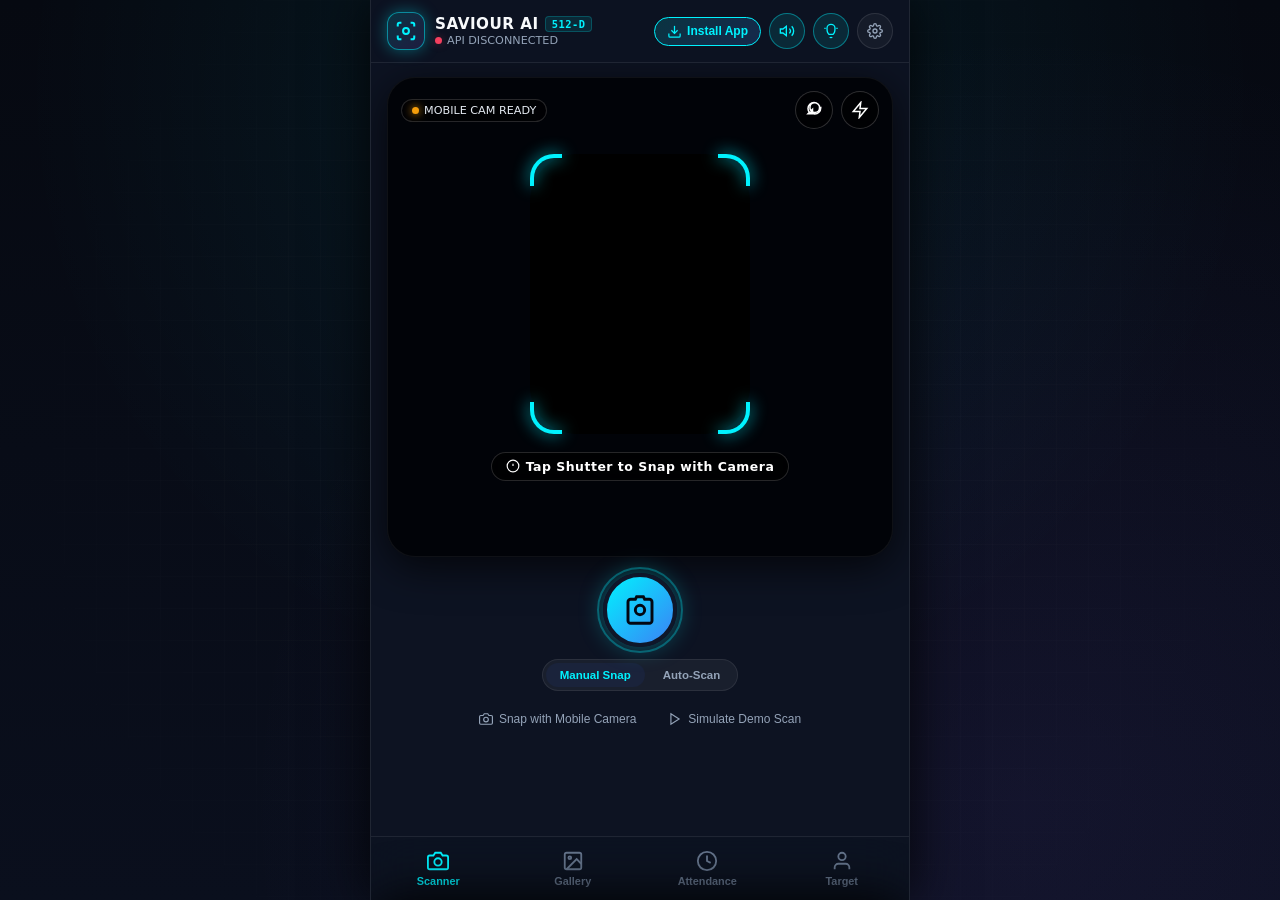
<file: index.html>
<!-- Saviour AI Mobile App v2.1 Deployment: 2026-11-22 14:40:46 UTC -->
<!DOCTYPE html>
<html lang="en">
<head>
  <meta charset="UTF-8">
  <meta name="viewport" content="width=device-width, initial-scale=1.0, maximum-scale=1.0, user-scalable=no, viewport-fit=cover">
  <title>Saviour AI Â· Biometric Facial Recognition</title>

  <!-- PWA & Mobile App Meta Tags -->
  <link rel="manifest" href="manifest.webmanifest">
  <link rel="icon" type="image/svg+xml" href="icons/favicon.svg">
  <link rel="apple-touch-icon" href="icons/apple-touch-icon.png">
  <meta name="theme-color" content="#070a12">
  <meta name="apple-mobile-web-app-capable" content="yes">
  <meta name="apple-mobile-web-app-status-bar-style" content="black-translucent">
  <meta name="apple-mobile-web-app-title" content="Saviour AI">
  <meta name="mobile-web-app-capable" content="yes">
  <meta name="application-name" content="Saviour AI">
  <meta name="description" content="Mobile Deep Face Feature Extraction & Biometric Authentication using ArcFace 512-D ONNX.">

  <!-- Core Stylesheet -->
  <link rel="stylesheet" href="style.css">
</head>
<body>

  <!-- Ambient Backdrop -->
  <div class="ambient-bg">
    <div class="ambient-grid"></div>
  </div>

  <!-- Mobile Application Main Shell (Full Screen on Mobile, Clean Centered on Desktop) -->
  <div class="app-main-layout">

    <!-- Top Mobile Header -->
    <header class="app-header">
      <div class="brand-section">
        <div class="brand-icon-badge">
          <svg width="22" height="22" viewBox="0 0 24 24" fill="none" stroke="currentColor" stroke-width="2.2">
            <path d="M3 7V5a2 2 0 0 1 2-2h2"></path>
            <path d="M17 3h2a2 2 0 0 1 2 2v2"></path>
            <path d="M21 17v2a2 2 0 0 1-2 2h-2"></path>
            <path d="M7 21H5a2 2 0 0 1-2-2v-2"></path>
            <circle cx="12" cy="12" r="3.2"></circle>
          </svg>
        </div>
        <div class="brand-text">
          <h1>SAVIOUR AI <span class="model-tag">512-D</span></h1>
          <div class="system-status-indicator">
            <span class="status-dot" id="header-status-dot"></span>
            <span id="header-status-text">CONNECTING...</span>
          </div>
        </div>
      </div>

      <div class="header-actions">
        <!-- Quick Install Button (Adds App Icon to Phone Home Screen) -->
        <button class="btn-install-header" id="btn-install-header" onclick="triggerAppInstall()" title="Install as Mobile App">
          <svg width="15" height="15" viewBox="0 0 24 24" fill="none" stroke="currentColor" stroke-width="2">
            <path d="M21 15v4a2 2 0 0 1-2 2H5a2 2 0 0 1-2-2v-4"></path>
            <polyline points="7 10 12 15 17 10"></polyline>
            <line x1="12" y1="15" x2="12" y2="3"></line>
          </svg>
          <span>Install App</span>
        </button>

        <button class="btn-icon-round" id="btn-sound-toggle" title="Toggle Biometric Sound">
          <svg id="sound-icon" width="16" height="16" viewBox="0 0 24 24" fill="none" stroke="currentColor" stroke-width="2">
            <polygon points="11 5 6 9 2 9 2 15 6 15 11 19 11 5"></polygon>
            <path d="M19.07 4.93a10 10 0 0 1 0 14.14M15.54 8.46a5 5 0 0 1 0 7.07"></path>
          </svg>
        </button>

        <button class="btn-icon-round" id="btn-haptic-toggle" title="Toggle Vibration">
          <svg width="16" height="16" viewBox="0 0 24 24" fill="none" stroke="currentColor" stroke-width="2">
            <path d="M18 8a6 6 0 0 0-12 0c0 7 3 9 3 9h6s3-2 3-9"></path>
            <path d="M13.73 21a2 2 0 0 1-3.46 0"></path>
            <line x1="2" y1="8" x2="4" y2="8"></line>
            <line x1="20" y1="8" x2="22" y2="8"></line>
          </svg>
        </button>

        <button class="btn-icon-round" id="btn-open-settings" onclick="openSettingsModal()" title="API Config">
          <svg width="16" height="16" viewBox="0 0 24 24" fill="none" stroke="currentColor" stroke-width="2">
            <circle cx="12" cy="12" r="3"></circle>
            <path d="M19.4 15a1.65 1.65 0 0 0 .33 1.82l.06.06a2 2 0 0 1 0 2.83 2 2 0 0 1-2.83 0l-.06-.06a1.65 1.65 0 0 0-1.82-.33 1.65 1.65 0 0 0-1 1.51V21a2 2 0 0 1-2 2 2 2 0 0 1-2-2v-.09A1.65 1.65 0 0 0 9 19.4a1.65 1.65 0 0 0-1.82.33l-.06.06a2 2 0 0 1-2.83 0 2 2 0 0 1 0-2.83l.06-.06a1.65 1.65 0 0 0 .33-1.82 1.65 1.65 0 0 0-1.51-1H3a2 2 0 0 1-2-2 2 2 0 0 1 2-2h.09A1.65 1.65 0 0 0 4.6 9a1.65 1.65 0 0 0-.33-1.82l-.06-.06a2 2 0 0 1 0-2.83 2 2 0 0 1 2.83 0l.06.06a1.65 1.65 0 0 0 1.82.33H9a1.65 1.65 0 0 0 1-1.51V3a2 2 0 0 1 2-2 2 2 0 0 1 2 2v.09a1.65 1.65 0 0 0 1 1.51 1.65 1.65 0 0 0 1.82-.33l.06-.06a2 2 0 0 1 2.83 0 2 2 0 0 1 0 2.83l-.06.06a1.65 1.65 0 0 0-.33 1.82V9a1.65 1.65 0 0 0 1.51 1H21a2 2 0 0 1 2 2 2 2 0 0 1-2 2h-.09a1.65 1.65 0 0 0-1.51 1z"></path>
          </svg>
        </button>
      </div>
    </header>

    <!-- PWA Install Banner (Mobile Phone Banner) -->
    <div class="pwa-install-banner" id="pwa-install-banner">
      <div class="pwa-banner-left">
        <svg width="20" height="20" viewBox="0 0 24 24" fill="none" stroke="#00f2fe" stroke-width="2">
          <rect x="5" y="2" width="14" height="20" rx="2" ry="2"></rect>
          <line x1="12" y1="18" x2="12.01" y2="18"></line>
        </svg>
        <span>Install as Mobile App (Open from Home Screen Icon)</span>
      </div>
      <button class="pwa-banner-btn" id="btn-install-pwa" onclick="triggerAppInstall()">Install</button>
    </div>

    <!-- Main Content Area -->
    <main class="app-content">

      <!-- ==============================================
           TAB 1: LIVE BIOMETRIC SCANNER (CAMERA)
           ============================================== -->
      <section class="app-view active" id="view-scanner">
        <div class="scanner-view-container">

          <!-- Hidden Native Mobile Camera Input Fallback -->
          <input type="file" id="native-camera-input" accept="image/*" capture="user" style="display:none;" onchange="handleNativeCameraCapture(event)">

          <div class="camera-card">
            <!-- Camera Flash Animation -->
            <div class="camera-flash" id="camera-flash"></div>

            <!-- Live Video Element -->
            <video id="camera-video" autoplay playsinline muted></video>
            <canvas id="camera-canvas"></canvas>

            <!-- Floating Top Controls Overlay -->
            <div class="camera-top-toolbar">
              <div class="camera-tool-pill">
                <span class="status-dot active" id="cam-status-dot"></span>
                <span id="camera-mode-status">CAMERA READY</span>
              </div>
              <div class="camera-controls-right">
                <button class="btn-cam-tool" id="btn-flip-camera" title="Flip Camera">
                  <svg width="18" height="18" viewBox="0 0 24 24" fill="none" stroke="currentColor" stroke-width="2">
                    <path d="M20 10c0-4.418-3.582-8-8-8s-8 3.582-8 8c0 1.942.693 3.722 1.849 5.109l-1.849 1.891h6v-6l-1.932 1.976c-.928-1.121-1.488-2.56-1.488-4.085 0-3.535 2.865-6.4 6.4-6.4s6.4 2.865 6.4 6.4-2.865 6.4-6.4 6.4c-1.525 0-2.964-.56-4.085-1.488l-1.42 1.42c1.472 1.258 3.393 2.068 5.505 2.068 4.418 0 8-3.582 8-8z"></path>
                  </svg>
                </button>
                <button class="btn-cam-tool" id="btn-torch-toggle" title="Flashlight">
                  <svg width="18" height="18" viewBox="0 0 24 24" fill="none" stroke="currentColor" stroke-width="2">
                    <polygon points="13 2 3 14 12 14 11 22 21 10 12 10 13 2"></polygon>
                  </svg>
                </button>
              </div>
            </div>

            <!-- Face ID Reticle Overlay -->
            <div class="face-reticle-overlay">
              <div class="reticle-frame" id="reticle-frame">
                <div class="reticle-corner tl"></div>
                <div class="reticle-corner tr"></div>
                <div class="reticle-corner bl"></div>
                <div class="reticle-corner br"></div>

                <!-- Animated Laser Sweep Line -->
                <div class="biometric-laser" id="biometric-laser"></div>
              </div>

              <div class="reticle-prompt" id="reticle-prompt">
                <svg width="14" height="14" viewBox="0 0 24 24" fill="none" stroke="currentColor" stroke-width="2">
                  <circle cx="12" cy="12" r="10"></circle>
                  <path d="M12 8v4"></path>
                  <path d="M12 16h.01"></path>
                </svg>
                <span id="prompt-text">Align Face In Viewfinder</span>
              </div>
            </div>

          </div>

          <!-- Scanner Controls -->
          <div class="scanner-controls-area">
            <!-- Shutter Button (Snap) -->
            <div class="shutter-button-wrap">
              <div class="shutter-glow-ring" id="shutter-ring"></div>
              <button class="btn-shutter-trigger" id="btn-shutter" title="Capture and Verify Face">
                <svg viewBox="0 0 24 24" fill="none" stroke="currentColor" stroke-width="2.2">
                  <circle cx="12" cy="12" r="3.5"></circle>
                  <path d="M19 4h-3.5l-1-2h-5l-1 2H5a2 2 0 0 0-2 2v14a2 2 0 0 0 2 2h14a2 2 0 0 0 2-2V6a2 2 0 0 0-2-2z"></path>
                </svg>
              </button>
            </div>

            <!-- Mode Selector: Manual Snap vs Continuous Auto-Scan -->
            <div class="scan-mode-toggle-pill">
              <button class="mode-pill-btn active" id="btn-mode-manual" onclick="setScanMode('manual')">Manual Snap</button>
              <button class="mode-pill-btn" id="btn-mode-auto" onclick="setScanMode('auto')">Auto-Scan</button>
            </div>

            <div class="sub-actions-row">
              <button class="btn-text-action" onclick="document.getElementById('native-camera-input').click()">
                <svg width="14" height="14" viewBox="0 0 24 24" fill="none" stroke="currentColor" stroke-width="2"><path d="M23 19a2 2 0 0 1-2 2H3a2 2 0 0 1-2-2V8a2 2 0 0 1 2-2h4l2-3h6l2 3h4a2 2 0 0 1 2 2z"></path><circle cx="12" cy="13" r="4"></circle></svg>
                Snap with Mobile Camera
              </button>
              <button class="btn-text-action" onclick="runDemoVerification()">
                <svg width="14" height="14" viewBox="0 0 24 24" fill="none" stroke="currentColor" stroke-width="2"><polygon points="5 3 19 12 5 21 5 3"></polygon></svg>
                Simulate Demo Scan
              </button>
            </div>
          </div>

        </div>
      </section>

      <!-- ==============================================
           TAB 2: PHOTO GALLERY / UPLOAD IMAGE
           ============================================== -->
      <section class="app-view" id="view-upload">
        <div class="upload-view-container">

          <input type="file" id="file-picker" accept="image/*,.heic,.heif" style="display: none;" onchange="handleFilePicked(event)">

          <div class="upload-dropzone" id="upload-dropzone">
            <!-- Idle State -->
            <div class="dropzone-idle-content" id="dropzone-idle" onclick="document.getElementById('file-picker').click()">
              <div class="dropzone-icon-ring">
                <svg width="32" height="32" viewBox="0 0 24 24" fill="none" stroke="currentColor" stroke-width="2">
                  <rect x="3" y="3" width="18" height="18" rx="2" ry="2"></rect>
                  <circle cx="8.5" cy="8.5" r="1.5"></circle>
                  <polyline points="21 15 16 10 5 21"></polyline>
                </svg>
              </div>
              <h3>Select Photo from Phone / Device</h3>
              <p>Tap to browse gallery or drag & drop (JPEG, PNG, WEBP, HEIC)</p>
              <span class="btn-mini" style="margin-top: 6px; background: rgba(0, 242, 254, 0.15); color: var(--accent-cyan); font-weight: 700;">Browse Files</span>
            </div>

            <!-- Preview State -->
            <div class="preview-container" id="preview-container">
              <img id="image-preview" alt="Biometric Target Preview">
              <canvas id="upload-overlay-canvas"></canvas>

              <!-- Upload Scanning Laser Overlay -->
              <div class="upload-scan-overlay" id="upload-scan-overlay">
                <div class="upload-laser-bar"></div>
                <div class="upload-scan-text">EXTRACTING 512-D VECTORS...</div>
              </div>
            </div>
          </div>

          <div class="upload-action-row">
            <button class="btn-primary-action" id="btn-scan-upload" onclick="analyzeUploadedPhoto()" disabled>
              <svg width="18" height="18" viewBox="0 0 24 24" fill="none" stroke="currentColor" stroke-width="2">
                <circle cx="11" cy="11" r="8"></circle>
                <line x1="21" y1="21" x2="16.65" y2="16.65"></line>
              </svg>
              <span id="btn-scan-upload-text">Scan & Verify Identity</span>
            </button>
            <button class="btn-secondary-action" id="btn-clear-upload" onclick="clearUploadedPhoto()" title="Clear Image">
              <svg width="18" height="18" viewBox="0 0 24 24" fill="none" stroke="currentColor" stroke-width="2">
                <polyline points="3 6 5 6 21 6"></polyline>
                <path d="M19 6v14a2 2 0 0 1-2 2H7a2 2 0 0 1-2-2V6m3 0V4a2 2 0 0 1 2-2h4a2 2 0 0 1 2 2v2"></path>
              </svg>
            </button>
          </div>

        </div>
      </section>

      <!-- ==============================================
           TAB 3: ATTENDANCE & AUTO-LOG
           ============================================== -->
      <section class="app-view" id="view-history">
        <div class="history-view-container">

          <!-- Stats Pill Row -->
          <div class="history-stats-pill-row">
            <div class="stat-metric-pill">
              <div class="num" id="stat-total-scans">0</div>
              <div class="lbl">Total Scans</div>
            </div>
            <div class="stat-metric-pill">
              <div class="num" style="color: var(--status-success);" id="stat-verified-scans">0</div>
              <div class="lbl">Verified</div>
            </div>
            <div class="stat-metric-pill">
              <div class="num" style="color: var(--status-danger);" id="stat-denied-scans">0</div>
              <div class="lbl">Denied</div>
            </div>
          </div>

          <!-- Toolbar & Filter -->
          <div class="history-toolbar">
            <div class="filter-pills">
              <button class="filter-btn active" onclick="filterHistory('all')">All</button>
              <button class="filter-btn" onclick="filterHistory('verified')">Pass</button>
              <button class="filter-btn" onclick="filterHistory('unmatched')">Fail</button>
            </div>

            <div class="export-btns">
              <button class="btn-mini" onclick="exportHistoryCSV()" title="Export CSV">CSV</button>
              <button class="btn-mini" onclick="exportHistoryJSON()" title="Export JSON">JSON</button>
              <button class="btn-mini" onclick="clearHistory()" title="Clear Audit Log">Clear</button>
            </div>
          </div>

          <!-- List of Session Records -->
          <div class="history-items-list" id="history-items-list">
            <div class="history-empty-state">
              <svg width="40" height="40" viewBox="0 0 24 24" fill="none" stroke="#64748b" stroke-width="1.5">
                <path d="M12 22s8-4 8-10V5l-8-3-8 3v7c0 6 8 10 8 10z"></path>
              </svg>
              <p style="margin-top: 8px; font-size: 0.8rem;">No authentication scans recorded yet.</p>
            </div>
          </div>

        </div>
      </section>

      <!-- ==============================================
           TAB 4: IDENTITY TARGET & MODEL SPECS
           ============================================== -->
      <section class="app-view" id="view-telemetry">
        <div class="telemetry-view-container">

          <!-- Enrolled Target Profile Card -->
          <div class="target-hero-card">
            <div class="target-profile-row">
              <div class="target-big-avatar">S</div>
              <div class="target-details">
                <h2>Saviour Semakor</h2>
                <p>TARGET ID: #SVM-001</p>
                <span class="target-status-pill">
                  <span class="status-dot active"></span>
                  Primary Authorized Subject
                </span>
              </div>
            </div>
          </div>

          <!-- Telemetry Spec Grid -->
          <div class="telemetry-grid">
            <div class="telemetry-item-box">
              <div class="label">Database Vectors</div>
              <div class="value" id="telemetry-vectors">451 Samples</div>
              <div class="sub">Trained ArcFace Embeddings</div>
            </div>

            <div class="telemetry-item-box">
              <div class="label">Feature Extractor</div>
              <div class="value">ArcFace 512-D</div>
              <div class="sub">Deep Neural Network ONNX</div>
            </div>

            <div class="telemetry-item-box">
              <div class="label">Decision Threshold</div>
              <div class="value">&le; 0.4000</div>
              <div class="sub">Max Cosine Distance</div>
            </div>

            <div class="telemetry-item-box">
              <div class="label">Server Ping</div>
              <div class="value" id="telemetry-ping">-- ms</div>
              <div class="sub">Render Cloud Latency</div>
            </div>
          </div>

          <!-- Actions -->
          <button class="btn-primary-action" onclick="openSettingsModal()" style="margin-top: 6px;">
            <svg width="18" height="18" viewBox="0 0 24 24" fill="none" stroke="currentColor" stroke-width="2">
              <path d="M10 13a5 5 0 0 0 7.54.54l3-3a5 5 0 0 0-7.07-7.07l-1.72 1.71"></path>
              <path d="M14 11a5 5 0 0 0-7.54-.54l-3 3a5 5 0 0 0 7.07 7.07l1.71-1.71"></path>
            </svg>
            Configure Backend Endpoint
          </button>

        </div>
      </section>

    </main>

    <!-- ==============================================
         VERIFICATION RESULT BOTTOM SHEET (PASS / FAIL / JSON)
         ============================================== -->
    <div class="result-bottom-sheet" id="result-bottom-sheet">
      <div class="sheet-drag-handle" onclick="dismissResultSheet()"></div>

      <div class="result-header-row">
        <div class="result-badge pass" id="result-badge">
          <span class="status-dot active" id="result-badge-dot"></span>
          <span id="result-badge-text">BIOMETRIC MATCH CONFIRMED</span>
        </div>
        <div style="display: flex; gap: 8px; align-items: center;">
          <button class="btn-json-pill" onclick="viewCurrentJsonResponse()" title="Inspect Raw JSON Response">
            { } JSON
          </button>
          <button class="btn-close-sheet" onclick="dismissResultSheet()">&times;</button>
        </div>
      </div>

      <div class="result-subject-section">
        <div class="result-avatar-halo" id="result-avatar-halo">S</div>
        <div class="result-subject-info">
          <h3 id="result-subject-name">Saviour Semakor</h3>
          <p id="result-subject-meta">AUTHORIZED SUBJECT Â· ENROLLED CLASS</p>
        </div>
      </div>

      <!-- Confidence Bar -->
      <div class="confidence-bar-container">
        <div class="confidence-bar-fill" id="confidence-bar-fill"></div>
      </div>

      <div class="result-telemetry-row">
        <div class="result-telemetry-item">
          <div class="t-val" id="result-conf-val">99.4%</div>
          <div class="t-lbl">Confidence</div>
        </div>
        <div class="result-telemetry-item">
          <div class="t-val" id="result-dist-val">0.2410</div>
          <div class="t-lbl">Cosine Dist</div>
        </div>
        <div class="result-telemetry-item">
          <div class="t-val" id="result-latency-val">180ms</div>
          <div class="t-lbl">Inference</div>
        </div>
      </div>
    </div>

    <!-- ==============================================
         FIXED BOTTOM NAVIGATION BAR
         ============================================== -->
    <nav class="app-bottom-nav">
      <button class="nav-tab-item active" onclick="switchNavTab('scanner')">
        <svg viewBox="0 0 24 24" fill="none" stroke="currentColor" stroke-width="2">
          <path d="M23 19a2 2 0 0 1-2 2H3a2 2 0 0 1-2-2V8a2 2 0 0 1 2-2h4l2-3h6l2 3h4a2 2 0 0 1 2 2z"></path>
          <circle cx="12" cy="13" r="4"></circle>
        </svg>
        <span>Scanner</span>
      </button>

      <button class="nav-tab-item" onclick="switchNavTab('upload')">
        <svg viewBox="0 0 24 24" fill="none" stroke="currentColor" stroke-width="2">
          <rect x="3" y="3" width="18" height="18" rx="2" ry="2"></rect>
          <circle cx="8.5" cy="8.5" r="1.5"></circle>
          <polyline points="21 15 16 10 5 21"></polyline>
        </svg>
        <span>Gallery</span>
      </button>

      <button class="nav-tab-item" onclick="switchNavTab('history')" style="position: relative;">
        <svg viewBox="0 0 24 24" fill="none" stroke="currentColor" stroke-width="2">
          <circle cx="12" cy="12" r="10"></circle>
          <polyline points="12 6 12 12 16 14"></polyline>
        </svg>
        <span>Attendance</span>
        <span class="nav-count-badge" id="badge-history-count" style="display: none;">0</span>
      </button>

      <button class="nav-tab-item" onclick="switchNavTab('telemetry')">
        <svg viewBox="0 0 24 24" fill="none" stroke="currentColor" stroke-width="2">
          <path d="M20 21v-2a4 4 0 0 0-4-4H8a4 4 0 0 0-4 4v2"></path>
          <circle cx="12" cy="7" r="4"></circle>
        </svg>
        <span>Target</span>
      </button>
    </nav>

  </div>

  <!-- Raw JSON Response Inspector Modal -->
  <div class="modal-backdrop" id="modal-json-viewer">
    <div class="modal-sheet" style="max-width: 440px;">
      <div style="display: flex; align-items: center; justify-content: space-between; margin-bottom: 12px;">
        <h3 style="margin: 0; font-size: 1rem; color: var(--accent-cyan); display: flex; align-items: center; gap: 6px;">
          <svg width="18" height="18" viewBox="0 0 24 24" fill="none" stroke="currentColor" stroke-width="2">
            <polyline points="16 18 22 12 16 6"></polyline>
            <polyline points="8 6 2 12 8 18"></polyline>
          </svg>
          Backend JSON Response
        </h3>
        <button class="btn-close-sheet" onclick="closeJsonViewer()">&times;</button>
      </div>

      <p style="margin-bottom: 10px; font-size: 0.72rem; color: var(--text-muted);">
        Direct JSON payload returned by InsightFace ArcFace 512-D ONNX model:
      </p>

      <pre class="json-code-box" id="json-code-box">{}</pre>

      <div class="modal-btn-row" style="margin-top: 14px;">
        <button class="btn-mini" onclick="copyJsonToClipboard()" id="btn-copy-json" style="padding: 8px 14px; font-size: 0.75rem;">
          Copy JSON
        </button>
        <button class="btn-primary-action" onclick="closeJsonViewer()" style="width: auto; padding: 0 20px; height: 38px;">
          Close
        </button>
      </div>
    </div>
  </div>

  <!-- Settings Modal -->
  <div class="modal-backdrop" id="modal-settings">
    <div class="modal-sheet">
      <h3>Backend AI Configuration</h3>
      <p>Configure the Python Flask AI backend endpoint URL (hosted on Render or local machine).</p>
      
      <label style="font-size: 0.72rem; color: var(--text-muted); display: block; margin-bottom: 6px;">API Endpoint URL</label>
      <input type="text" class="input-field-custom" id="input-api-url" placeholder="https://saviour-face-recognition.onrender.com">

      <div class="modal-btn-row">
        <button class="btn-secondary-action" onclick="closeSettingsModal()" style="width: auto; padding: 0 16px;">Cancel</button>
        <button class="btn-primary-action" onclick="saveSettings()" style="width: auto; padding: 0 20px;">Save & Connect</button>
      </div>
    </div>
  </div>

  <!-- iOS Add To Home Screen Helper Modal -->
  <div class="modal-backdrop" id="modal-ios-install">
    <div class="modal-sheet">
      <h3>Install as Mobile App</h3>
      <p>To run Saviour Face Recognition full-screen from your phone icon:</p>
      <ol style="font-size: 0.8rem; color: #cbd5e1; margin-left: 20px; line-height: 1.6; margin-bottom: 16px;">
        <li>Tap the <strong>Share</strong> button <svg width="14" height="14" viewBox="0 0 24 24" fill="none" stroke="currentColor" stroke-width="2"><path d="M4 12v8a2 2 0 0 0 2 2h12a2 2 0 0 0 2-2v-8"></path><polyline points="16 6 12 2 8 6"></polyline><line x1="12" y1="2" x2="12" y2="15"></line></svg> in Safari.</li>
        <li>Scroll down and select <strong>"Add to Home Screen"</strong>.</li>
        <li>Tap <strong>Add</strong> in the top-right corner.</li>
      </ol>
      <div class="modal-btn-row">
        <button class="btn-primary-action" onclick="closeIosInstallModal()" style="width: 100%;">Got it!</button>
      </div>
    </div>
  </div>

  <!-- Live Toast Notification (Auto-Log & Alerts) -->
  <div class="live-toast" id="live-toast">
    <span class="toast-dot"></span>
    <span id="toast-message">Biometric scan auto-logged</span>
  </div>

  <!-- Main JavaScript Logic Engine -->
  <script src="app.js"></script>
</body>
</html>
</file>
<file: style.css>
/* Saviour Biometrics Mobile App - Ultra-Premium Cyber / Modern Mobile App Theme */
:root {
  --bg-primary: #070a12;
  --bg-secondary: #0d1322;
  --bg-surface: rgba(18, 25, 43, 0.75);
  --bg-surface-elevated: rgba(26, 36, 62, 0.85);
  --border-subtle: rgba(56, 189, 248, 0.15);
  --border-active: rgba(0, 242, 254, 0.5);

  --accent-cyan: #00f2fe;
  --accent-cyan-glow: rgba(0, 242, 254, 0.35);
  --accent-blue: #3b82f6;
  --accent-purple: #8b5cf6;
  
  --status-success: #10b981;
  --status-success-glow: rgba(16, 185, 129, 0.35);
  --status-danger: #f43f5e;
  --status-danger-glow: rgba(244, 63, 94, 0.35);
  --status-warning: #f59e0b;

  --text-main: #f8fafc;
  --text-muted: #94a3b8;
  --text-dim: #64748b;

  --font-sans: -apple-system, BlinkMacSystemFont, 'SF Pro Display', 'Inter', system-ui, sans-serif;
  --font-mono: 'SF Mono', 'JetBrains Mono', 'Fira Code', Menlo, monospace;

  --radius-xs: 6px;
  --radius-sm: 10px;
  --radius-md: 16px;
  --radius-lg: 24px;
  --radius-full: 9999px;

  --safe-top: env(safe-area-inset-top, 0px);
  --safe-bottom: env(safe-area-inset-bottom, 0px);
}

* {
  margin: 0;
  padding: 0;
  box-sizing: border-box;
  -webkit-tap-highlight-color: transparent;
  user-select: none;
}

html, body {
  width: 100%;
  height: 100%;
  background-color: var(--bg-primary);
  color: var(--text-main);
  font-family: var(--font-sans);
  overflow: hidden;
  position: fixed;
}

/* Ambient Cyber Grid & Aurora */
.ambient-bg {
  position: fixed;
  inset: 0;
  z-index: 0;
  background: 
    radial-gradient(circle at 50% 10%, rgba(0, 242, 254, 0.08) 0%, transparent 60%),
    radial-gradient(circle at 80% 90%, rgba(139, 92, 246, 0.08) 0%, transparent 60%),
    linear-gradient(180deg, #060911 0%, #0a0f1d 100%);
  pointer-events: none;
}

.ambient-grid {
  position: absolute;
  inset: 0;
  background-size: 32px 32px;
  background-image: 
    linear-gradient(to right, rgba(255, 255, 255, 0.02) 1px, transparent 1px),
    linear-gradient(to bottom, rgba(255, 255, 255, 0.02) 1px, transparent 1px);
  opacity: 0.8;
  mask-image: radial-gradient(circle at 50% 50%, black 40%, transparent 90%);
}

/* ========================================================
   MAIN APPLICATION SHELL (CLEAN MOBILE APP INTERFACE)
   ======================================================== */
.app-main-layout {
  position: relative;
  z-index: 10;
  width: 100%;
  max-width: 540px;
  height: 100%;
  margin: 0 auto;
  display: flex;
  flex-direction: column;
  background: var(--bg-secondary);
  overflow: hidden;
  box-shadow: 0 0 50px rgba(0, 0, 0, 0.8);
}

@media (min-width: 541px) {
  .app-main-layout {
    border-left: 1px solid rgba(255, 255, 255, 0.08);
    border-right: 1px solid rgba(255, 255, 255, 0.08);
  }
}

/* Top Mobile Header */
.app-header {
  position: relative;
  z-index: 30;
  display: flex;
  align-items: center;
  justify-content: space-between;
  padding: calc(var(--safe-top) + 12px) 16px 12px 16px;
  background: rgba(13, 19, 34, 0.9);
  backdrop-filter: blur(20px);
  -webkit-backdrop-filter: blur(20px);
  border-bottom: 1px solid rgba(255, 255, 255, 0.08);
}

.brand-section {
  display: flex;
  align-items: center;
  gap: 10px;
}

.brand-icon-badge {
  width: 38px;
  height: 38px;
  border-radius: 12px;
  background: linear-gradient(135deg, rgba(0, 242, 254, 0.15), rgba(139, 92, 246, 0.15));
  border: 1px solid var(--border-active);
  display: flex;
  align-items: center;
  justify-content: center;
  color: var(--accent-cyan);
  box-shadow: 0 0 15px var(--accent-cyan-glow);
}

.brand-text h1 {
  font-size: 0.95rem;
  font-weight: 700;
  letter-spacing: 0.5px;
  color: var(--text-main);
  display: flex;
  align-items: center;
  gap: 6px;
}

.model-tag {
  font-size: 0.65rem;
  font-family: var(--font-mono);
  color: var(--accent-cyan);
  background: rgba(0, 242, 254, 0.1);
  padding: 1px 6px;
  border-radius: 4px;
  border: 1px solid rgba(0, 242, 254, 0.2);
}

.system-status-indicator {
  display: flex;
  align-items: center;
  gap: 5px;
  font-size: 0.7rem;
  color: var(--text-muted);
  margin-top: 1px;
}

.status-dot {
  width: 7px;
  height: 7px;
  border-radius: 50%;
  background: var(--status-warning);
  box-shadow: 0 0 8px var(--status-warning);
  transition: all 0.3s ease;
}

.status-dot.active {
  background: var(--status-success);
  box-shadow: 0 0 8px var(--status-success-glow);
  animation: pulse-dot 2s infinite;
}

.status-dot.error {
  background: var(--status-danger);
  box-shadow: 0 0 8px var(--status-danger-glow);
}

@keyframes pulse-dot {
  0%, 100% { transform: scale(1); opacity: 1; }
  50% { transform: scale(1.3); opacity: 0.7; }
}

.header-actions {
  display: flex;
  align-items: center;
  gap: 8px;
}

.btn-install-header {
  background: linear-gradient(135deg, rgba(0, 242, 254, 0.15), rgba(59, 130, 246, 0.2));
  border: 1px solid var(--accent-cyan);
  color: var(--accent-cyan);
  padding: 6px 12px;
  border-radius: var(--radius-full);
  font-size: 0.75rem;
  font-weight: 700;
  display: flex;
  align-items: center;
  gap: 5px;
  cursor: pointer;
}

.btn-install-header:active {
  background: var(--accent-cyan);
  color: #030712;
}

.btn-icon-round {
  width: 36px;
  height: 36px;
  border-radius: 50%;
  border: 1px solid rgba(255, 255, 255, 0.1);
  background: rgba(255, 255, 255, 0.04);
  color: var(--text-muted);
  display: flex;
  align-items: center;
  justify-content: center;
  cursor: pointer;
  transition: all 0.2s ease;
}

.btn-icon-round:hover, .btn-icon-round:active {
  background: rgba(0, 242, 254, 0.15);
  color: var(--accent-cyan);
  border-color: var(--accent-cyan);
}

.btn-icon-round.active {
  color: var(--accent-cyan);
  border-color: rgba(0, 242, 254, 0.4);
  background: rgba(0, 242, 254, 0.1);
}

/* PWA Install Banner */
.pwa-install-banner {
  display: none;
  background: linear-gradient(90deg, #1e1b4b, #0f172a);
  border-bottom: 1px solid rgba(139, 92, 246, 0.4);
  padding: 8px 14px;
  align-items: center;
  justify-content: space-between;
  z-index: 29;
}

.pwa-install-banner.visible {
  display: flex;
}

.pwa-banner-left {
  display: flex;
  align-items: center;
  gap: 8px;
  font-size: 0.78rem;
  color: #e2e8f0;
}

.pwa-banner-btn {
  background: linear-gradient(135deg, var(--accent-cyan), #3b82f6);
  color: #030712;
  border: none;
  padding: 5px 12px;
  border-radius: var(--radius-full);
  font-size: 0.75rem;
  font-weight: 700;
  cursor: pointer;
}

/* Main Content Views */
.app-content {
  flex: 1;
  position: relative;
  overflow-y: auto;
  overflow-x: hidden;
  -webkit-overflow-scrolling: touch;
}

.app-view {
  display: none;
  width: 100%;
  min-height: 100%;
  padding-bottom: 85px;
  opacity: 0;
  transform: translateY(8px);
  transition: opacity 0.2s ease, transform 0.2s ease;
}

.app-view.active {
  display: block;
  opacity: 1;
  transform: translateY(0);
}

/* ========================================================
   TAB 1: LIVE BIOMETRIC SCANNER (CAMERA)
   ======================================================== */
.scanner-view-container {
  display: flex;
  flex-direction: column;
  padding: 14px 16px 20px 16px;
}

.camera-card {
  position: relative;
  width: 100%;
  aspect-ratio: 3 / 4;
  max-height: 480px;
  border-radius: 28px;
  overflow: hidden;
  background: #000;
  box-shadow: 0 10px 40px rgba(0, 0, 0, 0.7), inset 0 0 0 1px rgba(255, 255, 255, 0.1);
  display: flex;
  align-items: center;
  justify-content: center;
}

.camera-flash {
  position: absolute;
  inset: 0;
  background: #fff;
  opacity: 0;
  pointer-events: none;
  z-index: 25;
}

.camera-flash.flash-active {
  animation: flash-anim 0.25s ease-out;
}

@keyframes flash-anim {
  0% { opacity: 0.9; }
  100% { opacity: 0; }
}

#camera-video {
  width: 100%;
  height: 100%;
  object-fit: cover;
  transform: scaleX(-1);
}

#camera-video.rear-camera {
  transform: none;
}

#camera-canvas {
  position: absolute;
  inset: 0;
  width: 100%;
  height: 100%;
  pointer-events: none;
  z-index: 5;
}

/* Reticle */
.face-reticle-overlay {
  position: absolute;
  inset: 0;
  display: flex;
  flex-direction: column;
  align-items: center;
  justify-content: center;
  pointer-events: none;
  z-index: 10;
}

.reticle-frame {
  position: relative;
  width: 220px;
  height: 280px;
  border-radius: 48px;
  box-shadow: 0 0 0 9999px rgba(3, 7, 18, 0.45);
  transition: all 0.3s;
}

.reticle-corner {
  position: absolute;
  width: 32px;
  height: 32px;
  border-color: var(--accent-cyan);
  border-style: solid;
  filter: drop-shadow(0 0 8px var(--accent-cyan));
  transition: border-color 0.3s;
}

.reticle-corner.tl { top: 0; left: 0; border-width: 4px 0 0 4px; border-top-left-radius: 24px; }
.reticle-corner.tr { top: 0; right: 0; border-width: 4px 4px 0 0; border-top-right-radius: 24px; }
.reticle-corner.bl { bottom: 0; left: 0; border-width: 0 0 4px 4px; border-bottom-left-radius: 24px; }
.reticle-corner.br { bottom: 0; right: 0; border-width: 0 4px 4px 0; border-bottom-right-radius: 24px; }

.reticle-frame.pass .reticle-corner {
  border-color: var(--status-success);
  filter: drop-shadow(0 0 10px var(--status-success));
}

.reticle-frame.fail .reticle-corner {
  border-color: var(--status-danger);
  filter: drop-shadow(0 0 10px var(--status-danger));
}

/* Sweeping Biometric Laser Line */
.biometric-laser {
  position: absolute;
  left: 10px;
  right: 10px;
  height: 3px;
  background: linear-gradient(90deg, transparent, #00f2fe, #10b981, #00f2fe, transparent);
  box-shadow: 0 0 15px #00f2fe, 0 0 25px #10b981;
  border-radius: 50%;
  display: none;
  animation: laser-sweep 1.8s ease-in-out infinite alternate;
}

.biometric-laser.active {
  display: block;
}

@keyframes laser-sweep {
  0% { top: 15%; opacity: 0.3; }
  50% { opacity: 1; }
  100% { top: 85%; opacity: 0.3; }
}

.reticle-prompt {
  margin-top: 18px;
  font-size: 0.78rem;
  font-weight: 600;
  letter-spacing: 0.5px;
  color: #fff;
  background: rgba(0, 0, 0, 0.65);
  backdrop-filter: blur(8px);
  padding: 6px 14px;
  border-radius: var(--radius-full);
  border: 1px solid rgba(255, 255, 255, 0.15);
  display: flex;
  align-items: center;
  gap: 6px;
  transition: all 0.3s;
}

.camera-top-toolbar {
  position: absolute;
  top: 14px;
  left: 14px;
  right: 14px;
  display: flex;
  align-items: center;
  justify-content: space-between;
  z-index: 15;
}

.camera-tool-pill {
  background: rgba(0, 0, 0, 0.55);
  backdrop-filter: blur(12px);
  border: 1px solid rgba(255, 255, 255, 0.15);
  border-radius: var(--radius-full);
  padding: 4px 10px;
  font-size: 0.7rem;
  color: #e2e8f0;
  display: flex;
  align-items: center;
  gap: 5px;
}

.camera-controls-right {
  display: flex;
  gap: 8px;
}

.btn-cam-tool {
  width: 38px;
  height: 38px;
  border-radius: 50%;
  background: rgba(0, 0, 0, 0.55);
  backdrop-filter: blur(12px);
  border: 1px solid rgba(255, 255, 255, 0.18);
  color: #fff;
  display: flex;
  align-items: center;
  justify-content: center;
  cursor: pointer;
}

/* Shutter Trigger Button (Snap) */
.scanner-controls-area {
  display: flex;
  flex-direction: column;
  align-items: center;
  margin-top: 16px;
  gap: 12px;
}

.shutter-button-wrap {
  position: relative;
  display: flex;
  align-items: center;
  justify-content: center;
}

.shutter-glow-ring {
  position: absolute;
  width: 86px;
  height: 86px;
  border-radius: 50%;
  border: 2px solid var(--accent-cyan);
  opacity: 0.3;
  animation: pulse-ring 2.5s infinite;
}

.shutter-glow-ring.auto-pulse {
  border-color: #10b981;
  animation: pulse-ring 1.2s infinite;
}

@keyframes pulse-ring {
  0% { transform: scale(0.9); opacity: 0.8; }
  70% { transform: scale(1.3); opacity: 0; }
  100% { transform: scale(1.3); opacity: 0; }
}

.btn-shutter-trigger {
  width: 74px;
  height: 74px;
  border-radius: 50%;
  background: linear-gradient(135deg, #00f2fe, #3b82f6);
  border: 4px solid #0f172a;
  color: #030712;
  display: flex;
  align-items: center;
  justify-content: center;
  cursor: pointer;
  box-shadow: 0 0 25px var(--accent-cyan-glow);
  transition: all 0.2s cubic-bezier(0.34, 1.56, 0.64, 1);
  z-index: 2;
}

.btn-shutter-trigger:active {
  transform: scale(0.88);
}

.btn-shutter-trigger svg {
  width: 32px;
  height: 32px;
}

.scan-mode-toggle-pill {
  display: flex;
  align-items: center;
  background: rgba(255, 255, 255, 0.05);
  border: 1px solid rgba(255, 255, 255, 0.08);
  border-radius: var(--radius-full);
  padding: 3px;
  gap: 4px;
}

.mode-pill-btn {
  padding: 6px 14px;
  border-radius: var(--radius-full);
  font-size: 0.72rem;
  font-weight: 600;
  color: var(--text-muted);
  border: none;
  background: transparent;
  cursor: pointer;
}

.mode-pill-btn.active {
  background: var(--bg-surface-elevated);
  color: var(--accent-cyan);
}

.sub-actions-row {
  display: flex;
  gap: 12px;
  margin-top: 4px;
}

.btn-text-action {
  background: transparent;
  border: none;
  color: var(--text-muted);
  font-size: 0.75rem;
  display: flex;
  align-items: center;
  gap: 6px;
  cursor: pointer;
  padding: 5px 10px;
  border-radius: var(--radius-xs);
}

.btn-text-action:hover, .btn-text-action:active {
  color: var(--accent-cyan);
}

/* ========================================================
   TAB 2: PHOTO GALLERY / UPLOAD IMAGE
   ======================================================== */
.upload-view-container {
  padding: 16px;
  display: flex;
  flex-direction: column;
  gap: 16px;
}

.upload-dropzone {
  position: relative;
  width: 100%;
  aspect-ratio: 4 / 3;
  max-height: 380px;
  border-radius: var(--radius-lg);
  border: 2px dashed rgba(56, 189, 248, 0.3);
  background: rgba(18, 25, 43, 0.5);
  backdrop-filter: blur(12px);
  display: flex;
  flex-direction: column;
  align-items: center;
  justify-content: center;
  cursor: pointer;
  overflow: hidden;
  padding: 16px;
  text-align: center;
}

.upload-dropzone.dragover {
  border-color: var(--accent-cyan);
  background: rgba(0, 242, 254, 0.08);
}

.dropzone-idle-content {
  display: flex;
  flex-direction: column;
  align-items: center;
  gap: 10px;
}

.dropzone-icon-ring {
  width: 64px;
  height: 64px;
  border-radius: 50%;
  background: rgba(0, 242, 254, 0.08);
  border: 1px solid rgba(0, 242, 254, 0.2);
  display: flex;
  align-items: center;
  justify-content: center;
  color: var(--accent-cyan);
}

.dropzone-idle-content h3 {
  font-size: 1rem;
  font-weight: 600;
  color: var(--text-main);
}

.dropzone-idle-content p {
  font-size: 0.75rem;
  color: var(--text-muted);
  max-width: 260px;
}

.preview-container {
  display: none;
  position: absolute;
  inset: 0;
  width: 100%;
  height: 100%;
}

.preview-container.active {
  display: block;
}

#image-preview {
  width: 100%;
  height: 100%;
  object-fit: contain;
  background: #000;
}

#upload-overlay-canvas {
  position: absolute;
  inset: 0;
  width: 100%;
  height: 100%;
  pointer-events: none;
}

.upload-scan-overlay {
  display: none;
  position: absolute;
  inset: 0;
  background: rgba(0, 0, 0, 0.5);
  z-index: 10;
  align-items: center;
  justify-content: center;
  flex-direction: column;
}

.upload-scan-overlay.active {
  display: flex;
}

.upload-laser-bar {
  position: absolute;
  left: 0;
  right: 0;
  height: 3px;
  background: linear-gradient(90deg, transparent, #00f2fe, #10b981, #00f2fe, transparent);
  box-shadow: 0 0 20px #00f2fe;
  animation: laser-sweep 1.6s infinite alternate;
}

.upload-scan-text {
  font-size: 0.75rem;
  font-weight: 700;
  letter-spacing: 0.5px;
  color: var(--accent-cyan);
  font-family: var(--font-mono);
  background: rgba(0, 0, 0, 0.75);
  padding: 6px 14px;
  border-radius: var(--radius-full);
  border: 1px solid var(--accent-cyan);
}

.upload-action-row {
  display: flex;
  gap: 10px;
}

.btn-primary-action {
  flex: 1;
  height: 50px;
  border-radius: var(--radius-md);
  background: linear-gradient(135deg, var(--accent-cyan), #3b82f6);
  border: none;
  color: #030712;
  font-size: 0.9rem;
  font-weight: 700;
  display: flex;
  align-items: center;
  justify-content: center;
  gap: 8px;
  cursor: pointer;
  box-shadow: 0 4px 20px var(--accent-cyan-glow);
}

.btn-primary-action:disabled {
  opacity: 0.4;
  cursor: not-allowed;
  box-shadow: none;
}

.btn-secondary-action {
  width: 50px;
  height: 50px;
  border-radius: var(--radius-md);
  background: rgba(255, 255, 255, 0.06);
  border: 1px solid rgba(255, 255, 255, 0.1);
  color: var(--text-muted);
  display: flex;
  align-items: center;
  justify-content: center;
  cursor: pointer;
}

/* ========================================================
   TAB 3: ATTENDANCE & AUTO-LOG
   ======================================================== */
.history-view-container {
  padding: 16px;
  display: flex;
  flex-direction: column;
  gap: 14px;
}

.history-stats-pill-row {
  display: grid;
  grid-template-columns: repeat(3, 1fr);
  gap: 8px;
}

.stat-metric-pill {
  background: var(--bg-surface);
  border: 1px solid rgba(255, 255, 255, 0.06);
  border-radius: var(--radius-md);
  padding: 12px;
  text-align: center;
}

.stat-metric-pill .num {
  font-size: 1.25rem;
  font-weight: 700;
  font-family: var(--font-mono);
  color: var(--text-main);
}

.stat-metric-pill .lbl {
  font-size: 0.65rem;
  color: var(--text-muted);
  text-transform: uppercase;
  margin-top: 2px;
}

.history-toolbar {
  display: flex;
  align-items: center;
  justify-content: space-between;
  gap: 8px;
}

.filter-pills {
  display: flex;
  background: rgba(255, 255, 255, 0.04);
  border-radius: var(--radius-full);
  padding: 2px;
}

.filter-btn {
  padding: 6px 14px;
  border-radius: var(--radius-full);
  font-size: 0.72rem;
  color: var(--text-muted);
  border: none;
  background: transparent;
  cursor: pointer;
}

.filter-btn.active {
  background: var(--accent-cyan);
  color: #030712;
  font-weight: 700;
}

.export-btns {
  display: flex;
  gap: 6px;
}

.btn-mini {
  padding: 6px 12px;
  border-radius: var(--radius-sm);
  background: rgba(255, 255, 255, 0.06);
  border: 1px solid rgba(255, 255, 255, 0.1);
  color: var(--text-muted);
  font-size: 0.7rem;
  cursor: pointer;
  display: flex;
  align-items: center;
  gap: 4px;
}

.history-items-list {
  display: flex;
  flex-direction: column;
  gap: 8px;
}

.history-item-card {
  background: var(--bg-surface);
  border: 1px solid rgba(255, 255, 255, 0.06);
  border-radius: var(--radius-md);
  padding: 12px 14px;
  display: flex;
  align-items: center;
  justify-content: space-between;
  cursor: pointer;
}

.history-item-card:hover {
  border-color: rgba(0, 242, 254, 0.3);
}

.history-card-left {
  display: flex;
  align-items: center;
  gap: 12px;
}

.history-avatar {
  width: 40px;
  height: 40px;
  border-radius: 50%;
  background: rgba(0, 242, 254, 0.1);
  border: 1px solid var(--accent-cyan);
  color: var(--accent-cyan);
  display: flex;
  align-items: center;
  justify-content: center;
  font-weight: 700;
  font-size: 1rem;
}

.history-avatar.unmatched {
  background: rgba(244, 63, 94, 0.1);
  border-color: var(--status-danger);
  color: var(--status-danger);
}

.history-meta h4 {
  font-size: 0.9rem;
  font-weight: 600;
  color: var(--text-main);
}

.history-meta span {
  font-size: 0.7rem;
  color: var(--text-muted);
}

.history-card-right {
  display: flex;
  flex-direction: column;
  align-items: flex-end;
  gap: 4px;
}

.badge-tag {
  display: inline-block;
  padding: 3px 8px;
  border-radius: var(--radius-full);
  font-size: 0.65rem;
  font-weight: 700;
  font-family: var(--font-mono);
}

.badge-tag.pass {
  background: rgba(16, 185, 129, 0.15);
  color: var(--status-success);
  border: 1px solid rgba(16, 185, 129, 0.3);
}

.badge-tag.fail {
  background: rgba(244, 63, 94, 0.15);
  color: var(--status-danger);
  border: 1px solid rgba(244, 63, 94, 0.3);
}

.history-conf {
  font-size: 0.72rem;
  font-family: var(--font-mono);
  color: var(--text-muted);
}

.history-empty-state {
  text-align: center;
  padding: 50px 20px;
  color: var(--text-dim);
}

.nav-count-badge {
  position: absolute;
  top: 6px;
  right: calc(50% - 18px);
  background: var(--status-danger);
  color: #fff;
  font-size: 0.6rem;
  font-weight: 800;
  width: 16px;
  height: 16px;
  border-radius: 50%;
  display: flex;
  align-items: center;
  justify-content: center;
  border: 2px solid var(--bg-secondary);
}

/* ========================================================
   FEATURE 4: RAW JSON RESPONSE INSPECTOR
   ======================================================== */
.btn-json-pill {
  background: rgba(0, 242, 254, 0.12);
  border: 1px solid var(--accent-cyan);
  color: var(--accent-cyan);
  border-radius: var(--radius-full);
  padding: 4px 10px;
  font-size: 0.7rem;
  font-family: var(--font-mono);
  font-weight: 700;
  cursor: pointer;
  display: flex;
  align-items: center;
  gap: 4px;
}

.btn-json-pill:hover, .btn-json-pill:active {
  background: var(--accent-cyan);
  color: #030712;
}

.json-code-box {
  background: #030712;
  border: 1px solid rgba(56, 189, 248, 0.2);
  border-radius: var(--radius-md);
  padding: 14px;
  font-family: var(--font-mono);
  font-size: 0.75rem;
  color: #38bdf8;
  max-height: 280px;
  overflow-y: auto;
  white-space: pre-wrap;
  word-break: break-all;
  line-height: 1.4;
}

/* ========================================================
   FEATURE 5: PASS / FAIL VERIFICATION BOTTOM SHEET
   ======================================================== */
.result-bottom-sheet {
  position: absolute;
  bottom: 0;
  left: 0;
  right: 0;
  background: rgba(13, 19, 34, 0.98);
  backdrop-filter: blur(25px);
  -webkit-backdrop-filter: blur(25px);
  border-top-left-radius: 32px;
  border-top-right-radius: 32px;
  border-top: 1px solid rgba(255, 255, 255, 0.15);
  padding: 16px 20px calc(var(--safe-bottom) + 24px) 20px;
  box-shadow: 0 -15px 50px rgba(0, 0, 0, 0.95);
  z-index: 50;
  transform: translateY(105%);
  transition: transform 0.35s cubic-bezier(0.16, 1, 0.3, 1);
}

.result-bottom-sheet.visible {
  transform: translateY(0);
}

.sheet-drag-handle {
  width: 40px;
  height: 4px;
  border-radius: 2px;
  background: rgba(255, 255, 255, 0.2);
  margin: 0 auto 16px auto;
  cursor: pointer;
}

.result-header-row {
  display: flex;
  align-items: center;
  justify-content: space-between;
}

.result-badge {
  display: inline-flex;
  align-items: center;
  gap: 6px;
  padding: 6px 14px;
  border-radius: var(--radius-full);
  font-size: 0.78rem;
  font-weight: 800;
  letter-spacing: 0.5px;
}

.result-badge.pass {
  background: rgba(16, 185, 129, 0.2);
  color: var(--status-success);
  border: 1px solid var(--status-success);
  box-shadow: 0 0 15px var(--status-success-glow);
}

.result-badge.fail {
  background: rgba(244, 63, 94, 0.2);
  color: var(--status-danger);
  border: 1px solid var(--status-danger);
  box-shadow: 0 0 15px var(--status-danger-glow);
}

.btn-close-sheet {
  background: rgba(255, 255, 255, 0.08);
  border: none;
  color: var(--text-muted);
  width: 32px;
  height: 32px;
  border-radius: 50%;
  cursor: pointer;
  display: flex;
  align-items: center;
  justify-content: center;
  font-size: 1.2rem;
}

.result-subject-section {
  display: flex;
  align-items: center;
  gap: 14px;
  margin: 16px 0;
}

.result-avatar-halo {
  width: 54px;
  height: 54px;
  border-radius: 50%;
  background: rgba(0, 242, 254, 0.15);
  border: 2px solid var(--accent-cyan);
  display: flex;
  align-items: center;
  justify-content: center;
  font-size: 1.3rem;
  font-weight: 800;
  color: var(--accent-cyan);
}

.result-avatar-halo.fail {
  border-color: var(--status-danger);
  color: var(--status-danger);
  background: rgba(244, 63, 94, 0.15);
}

.result-subject-info h3 {
  font-size: 1.15rem;
  font-weight: 700;
  color: var(--text-main);
}

.result-subject-info p {
  font-size: 0.72rem;
  color: var(--text-muted);
}

.confidence-bar-container {
  background: rgba(255, 255, 255, 0.06);
  border-radius: var(--radius-full);
  height: 8px;
  overflow: hidden;
  margin-bottom: 14px;
}

.confidence-bar-fill {
  height: 100%;
  width: 0%;
  background: linear-gradient(90deg, #00f2fe, #10b981);
  border-radius: var(--radius-full);
  transition: width 0.6s cubic-bezier(0.16, 1, 0.3, 1);
}

.confidence-bar-fill.fail {
  background: var(--status-danger);
}

.result-telemetry-row {
  display: grid;
  grid-template-columns: repeat(3, 1fr);
  gap: 8px;
  margin-top: 10px;
}

.result-telemetry-item {
  background: rgba(255, 255, 255, 0.04);
  border-radius: var(--radius-sm);
  padding: 8px;
  text-align: center;
}

.result-telemetry-item .t-val {
  font-size: 0.85rem;
  font-weight: 700;
  font-family: var(--font-mono);
  color: var(--text-main);
}

.result-telemetry-item .t-lbl {
  font-size: 0.62rem;
  color: var(--text-muted);
  text-transform: uppercase;
}

/* ========================================================
   FIXED BOTTOM NAVIGATION BAR
   ======================================================== */
.app-bottom-nav {
  position: absolute;
  bottom: 0;
  left: 0;
  right: 0;
  height: calc(64px + var(--safe-bottom));
  padding-bottom: var(--safe-bottom);
  background: rgba(13, 19, 34, 0.95);
  backdrop-filter: blur(24px);
  -webkit-backdrop-filter: blur(24px);
  border-top: 1px solid rgba(255, 255, 255, 0.08);
  display: flex;
  align-items: center;
  justify-content: space-around;
  z-index: 40;
}

.nav-tab-item {
  flex: 1;
  display: flex;
  flex-direction: column;
  align-items: center;
  justify-content: center;
  gap: 3px;
  height: 100%;
  background: transparent;
  border: none;
  color: var(--text-dim);
  cursor: pointer;
}

.nav-tab-item svg {
  width: 22px;
  height: 22px;
}

.nav-tab-item span {
  font-size: 0.68rem;
  font-weight: 600;
}

.nav-tab-item.active {
  color: var(--accent-cyan);
}

/* ========================================================
   TAB 4: TELEMETRY & TARGET PROFILE
   ======================================================== */
.telemetry-view-container {
  padding: 16px;
  display: flex;
  flex-direction: column;
  gap: 16px;
}

.target-hero-card {
  background: linear-gradient(135deg, rgba(30, 41, 59, 0.7), rgba(15, 23, 42, 0.9));
  border: 1px solid rgba(0, 242, 254, 0.25);
  border-radius: var(--radius-lg);
  padding: 20px;
}

.target-profile-row {
  display: flex;
  align-items: center;
  gap: 16px;
}

.target-big-avatar {
  width: 64px;
  height: 64px;
  border-radius: 50%;
  background: linear-gradient(135deg, #00f2fe, #6366f1);
  display: flex;
  align-items: center;
  justify-content: center;
  font-size: 1.6rem;
  font-weight: 800;
  color: #030712;
}

.target-details h2 { font-size: 1.15rem; font-weight: 700; color: var(--text-main); }
.target-details p { font-size: 0.72rem; color: var(--accent-cyan); font-family: var(--font-mono); margin-top: 2px; }

.target-status-pill {
  display: inline-flex;
  align-items: center;
  gap: 5px;
  margin-top: 8px;
  padding: 3px 8px;
  border-radius: var(--radius-full);
  background: rgba(16, 185, 129, 0.15);
  color: var(--status-success);
  font-size: 0.68rem;
  font-weight: 600;
}

.telemetry-grid {
  display: grid;
  grid-template-columns: 1fr 1fr;
  gap: 10px;
}

.telemetry-item-box {
  background: var(--bg-surface);
  border: 1px solid rgba(255, 255, 255, 0.06);
  border-radius: var(--radius-md);
  padding: 12px;
}

.telemetry-item-box .label { font-size: 0.68rem; color: var(--text-muted); text-transform: uppercase; }
.telemetry-item-box .value { font-size: 0.95rem; font-weight: 700; color: var(--text-main); font-family: var(--font-mono); margin-top: 4px; }
.telemetry-item-box .sub { font-size: 0.65rem; color: var(--text-dim); }

/* Modals */
.modal-backdrop {
  display: none;
  position: fixed;
  inset: 0;
  background: rgba(0, 0, 0, 0.8);
  backdrop-filter: blur(8px);
  z-index: 100;
  align-items: center;
  justify-content: center;
  padding: 20px;
}

.modal-backdrop.active {
  display: flex;
}

.modal-sheet {
  width: 100%;
  max-width: 380px;
  background: var(--bg-secondary);
  border: 1px solid rgba(255, 255, 255, 0.12);
  border-radius: var(--radius-lg);
  padding: 22px;
  box-shadow: 0 20px 60px rgba(0, 0, 0, 0.9);
}

.modal-sheet h3 { font-size: 1.1rem; color: var(--text-main); margin-bottom: 8px; }
.modal-sheet p { font-size: 0.75rem; color: var(--text-muted); line-height: 1.4; margin-bottom: 16px; }

.input-field-custom {
  width: 100%;
  background: rgba(255, 255, 255, 0.06);
  border: 1px solid rgba(255, 255, 255, 0.15);
  border-radius: var(--radius-md);
  padding: 12px 14px;
  color: var(--text-main);
  font-family: var(--font-mono);
  font-size: 0.8rem;
  outline: none;
  margin-bottom: 16px;
}

.input-field-custom:focus { border-color: var(--accent-cyan); }
.modal-btn-row { display: flex; gap: 10px; justify-content: flex-end; }

/* Live Toast Notification */
.live-toast {
  position: absolute;
  top: 60px;
  left: 50%;
  transform: translateX(-50%) translateY(-20px);
  background: rgba(15, 23, 42, 0.95);
  backdrop-filter: blur(12px);
  border: 1px solid var(--accent-cyan);
  border-radius: var(--radius-full);
  padding: 8px 16px;
  display: flex;
  align-items: center;
  gap: 8px;
  font-size: 0.75rem;
  font-weight: 600;
  color: #fff;
  box-shadow: 0 8px 25px rgba(0, 0, 0, 0.7), 0 0 15px var(--accent-cyan-glow);
  z-index: 90;
  opacity: 0;
  pointer-events: none;
  transition: all 0.3s cubic-bezier(0.16, 1, 0.3, 1);
}

.live-toast.show {
  transform: translateX(-50%) translateY(0);
  opacity: 1;
}

.toast-dot {
  width: 7px;
  height: 7px;
  border-radius: 50%;
  background: var(--accent-cyan);
  box-shadow: 0 0 6px var(--accent-cyan);
}
</file>
